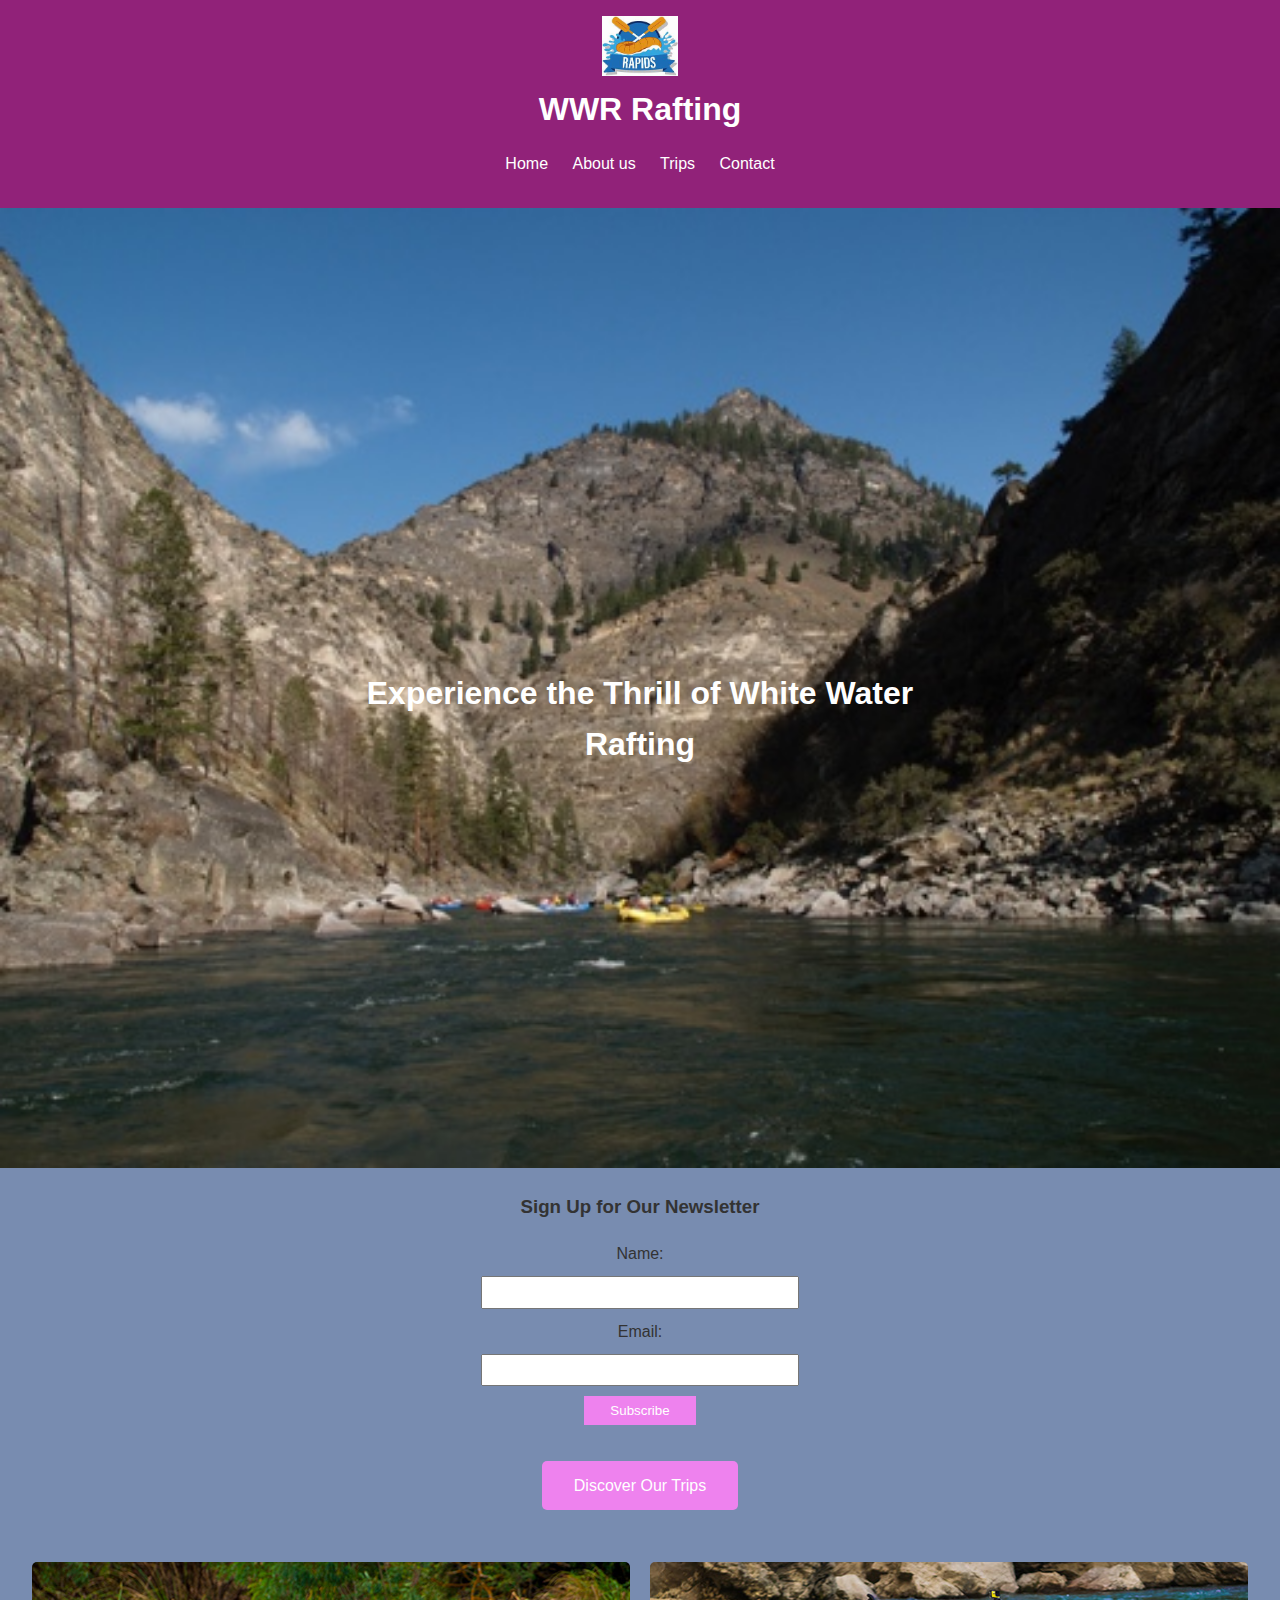
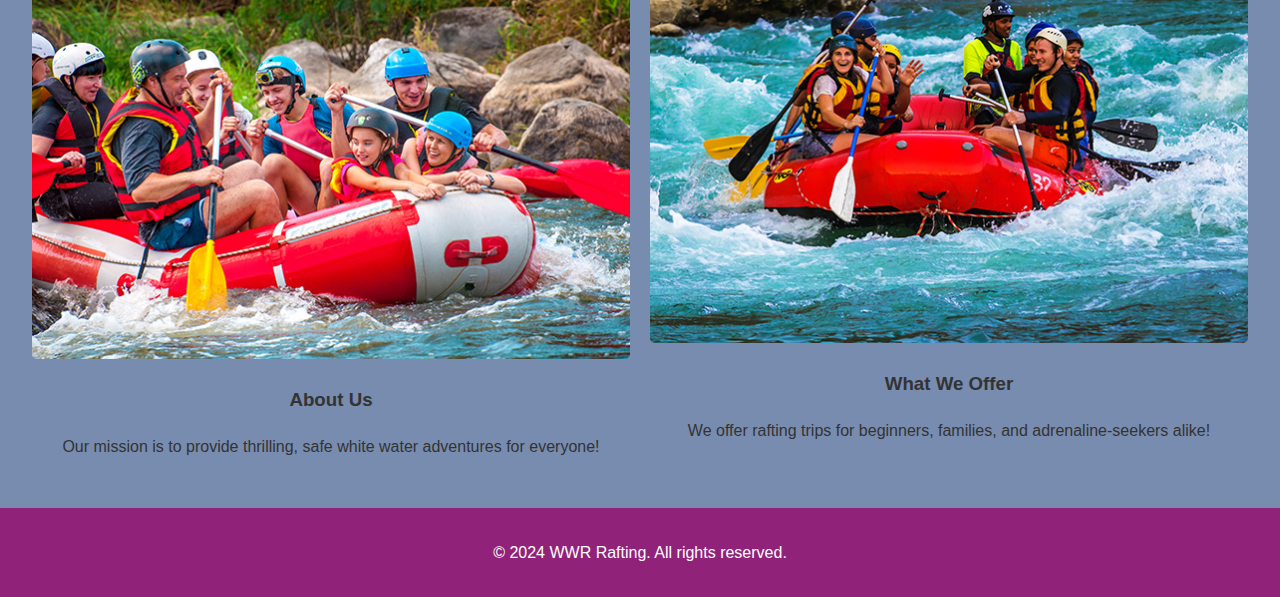
<file: wwr/index.html>
<!DOCTYPE html>
<html lang="en">
<head>
    <meta charset="UTF-8">
    <meta name="viewport" content="width=device-width, initial-scale=1.0">
    <title>White Water Rafting - index</title>
    <link rel="stylesheet" href="styles/index.css">
</head>
<body>
    <!-- Header with Navigation -->
    <header>
        <div class="logo">
            <img src="images/crossedoars.jpeg" alt="White Water Rafting Rapids Logo">
        </div>
        <h1>WWR Rafting</h1>
        <nav>
            <ul>
                <li><a href="index.html">Home</a></li>
                <li><a href="about.html">About us</a></li>
                <li><a href="trips.html">Trips</a></li>
                <li><a href="contact.html">Contact</a></li>
            </ul>
        </nav>
    </header>
    <main>

        <!-- Hero Section -->
        <section class="hero">
            <img src="images/salmon-boats.jpg" alt="Exciting white water rafting experience">
            <h2>Experience the Thrill of White Water Rafting</h2>
        </section>

        <!-- Newsletter Sign-Up Form -->
        <section class="newsletter">
            <h3>Sign Up for Our Newsletter</h3>
            <form action="subscribe.html" method="post">
                <label for="name">Name:</label>
                <input type="text" id="name" name="name" required>
                <label for="email">Email:</label>
                <input type="email" id="email" name="email" required>
                <button type="submit">Subscribe</button>
            </form>
        </section>

    <!-- Call to Action -->
    <div class="cta">
        <a href="trips.html" class="cta-button">Discover Our Trips</a>
    </div>

    <!-- Content Grid -->
    <section class="content-grid">
        <div class="grid-item">
            <img src="images/rafting9_600.jpg" alt="Rafting trip preview">
            <h3>About Us</h3>
            <p>Our mission is to provide thrilling, safe white water adventures for everyone!</p>
        </div>
        <div class="grid-item">
            <img src="images/rafting17_600.jpg" alt="Another rafting trip preview">
            <h3>What We Offer</h3>
            <p>We offer rafting trips for beginners, families, and adrenaline-seekers alike!</p>
        </div>
    </section>

    <!-- Footer -->
    </main>
    <footer>
        <p>&copy; 2024 WWR Rafting. All rights reserved.</p>
    </footer>
</body>
</html>
</file>
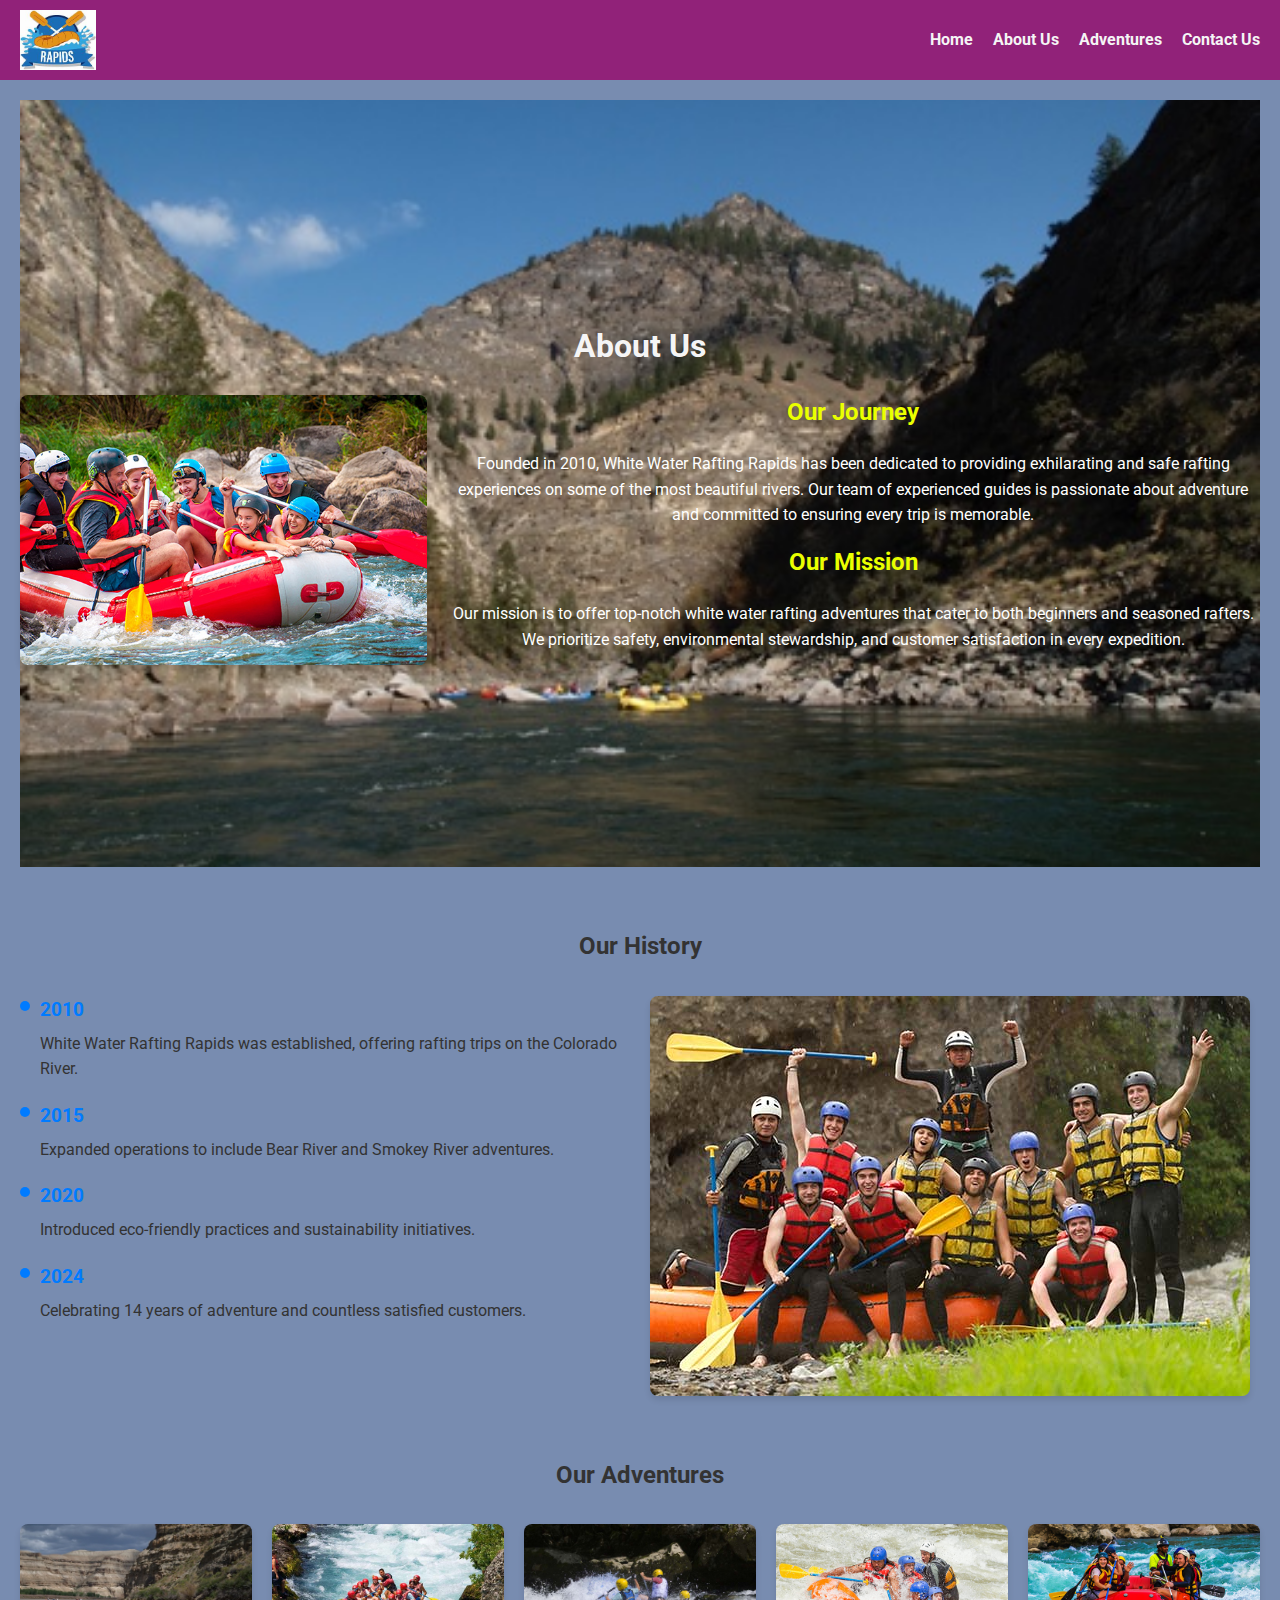
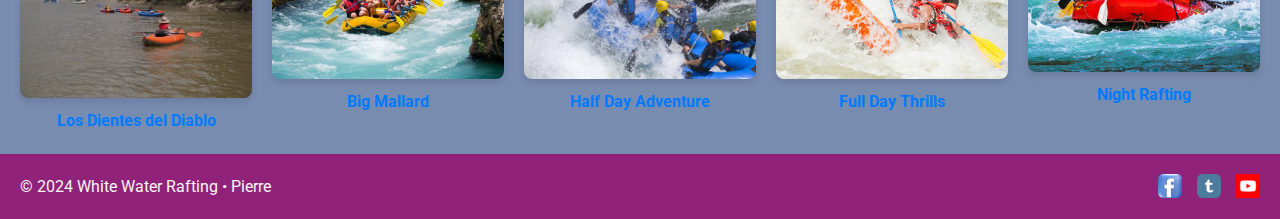
<file: wwr/about.html>
<!DOCTYPE html>
<html lang="en">
<head>
    <meta charset="UTF-8">
    <meta name="viewport" content="width=device-width, initial-scale=1.0">
    <meta http-equiv="X-UA-Compatible" content="IE=edge">
    <title>White Water Rafting - About us</title>

    <link rel="preconnect" href="https://fonts.googleapis.com">
    <link rel="preconnect" href="https://fonts.gstatic.com" crossorigin>
    <link href="https://fonts.googleapis.com/css2?family=Roboto&display=swap" rel="stylesheet">
    <link rel="stylesheet" href="styles/rafting.css">
</head>
<body>

    <!-- Header Section -->
    <header>
        <div class="logo">
            <img src="images/crossedoars.jpeg" alt="White Water Rafting Rapids Logo">
        </div>
        <nav aria-label="Main Navigation">
            <ul>
                <li><a href="../wwr/index.html">Home</a></li>
                <li><a href="about.html">About Us</a></li>
                <li><a href="trips.html">Adventures</a></li>
                <li><a href="contact.html">Contact Us</a></li>
            </ul>
        </nav>
    </header>

    <!-- Main Content -->
    <main>
        <!-- About Us Section -->
        <section class="about-us">
            <h1>About Us</h1>
            <div class="about-content">
                <img src="images/rafting9_600.jpg" alt="Our Team" class="about-image">
                <div class="about-text">
                    <h2>Our Journey</h2>
                    <p>Founded in 2010, White Water Rafting Rapids has been dedicated to providing exhilarating and safe rafting experiences on some of the most beautiful rivers. Our team of experienced guides is passionate about adventure and committed to ensuring every trip is memorable.</p>
                    <h2>Our Mission</h2>
                    <p>Our mission is to offer top-notch white water rafting adventures that cater to both beginners and seasoned rafters. We prioritize safety, environmental stewardship, and customer satisfaction in every expedition.</p>
                </div>
            </div>
        </section>

        <!-- History Section -->
        <section class="history">
            <h2>Our History</h2>
            <div class="history-content">
                <div class="history-timeline">
                    <div class="timeline-item">
                        <h3>2010</h3>
                        <p>White Water Rafting Rapids was established, offering rafting trips on the Colorado River.</p>
                    </div>
                    <div class="timeline-item">
                        <h3>2015</h3>
                        <p>Expanded operations to include Bear River and Smokey River adventures.</p>
                    </div>
                    <div class="timeline-item">
                        <h3>2020</h3>
                        <p>Introduced eco-friendly practices and sustainability initiatives.</p>
                    </div>
                    <div class="timeline-item">
                        <h3>2024</h3>
                        <p>Celebrating 14 years of adventure and countless satisfied customers.</p>
                    </div>
                </div>
                <div class="history-image">
                    <img src="images/rafting59_600.jpg" alt="Historical Rafting Adventure">
                </div>
            </div>
        </section>

        <!-- Adventures Section -->
        <section class="adventures">
            <h2>Our Adventures</h2>
            <div class="adventure-grid">
                <figure>
                    <img src="images/deso-boats.jpg" alt="Los Dientes del Diablo" loading="lazy">
                    <figcaption>Los Dientes del Diablo</figcaption>
                </figure>
                <figure>
                    <img src="images/rafting53_600.jpg" alt="Big Mallard" loading="lazy">
                    <figcaption>Big Mallard</figcaption>
                </figure>
                <figure>
                    <img src="images/rafting64_600.jpg" alt="Half Day Adventure" loading="lazy">
                    <figcaption>Half Day Adventure</figcaption>
                </figure>
                <figure>
                    <img src="images/rafting30_600.jpg" alt="Full Day Thrills" loading="lazy">
                    <figcaption>Full Day Thrills</figcaption>
                </figure>
                <figure>
                    <img src="images/rafting17_600.jpg" alt="Night Rafting" loading="lazy">
                    <figcaption>Night Rafting</figcaption>
                </figure>
            </div>    
        </section>
    </main>

    <!-- Footer Section -->
    <footer>
        <p>&copy; 2024 White Water Rafting &#8226; Pierre</p>
        <div class="social-links">
            <a href="#" aria-label="Visit our Facebook page"><img src="images/Facebook.webp" alt=""></a>
            <a href="#" aria-label="Visit our Twitter profile"><img src="images/14_social-128.webp" alt=""></a>
            <a href="#" aria-label="Visit our YouTube channel"><img src="images/2018_social_media_popular_app_logo_youtube-128.webp" alt=""></a>
        </div>
    </footer>

</body>
</html>
</file>
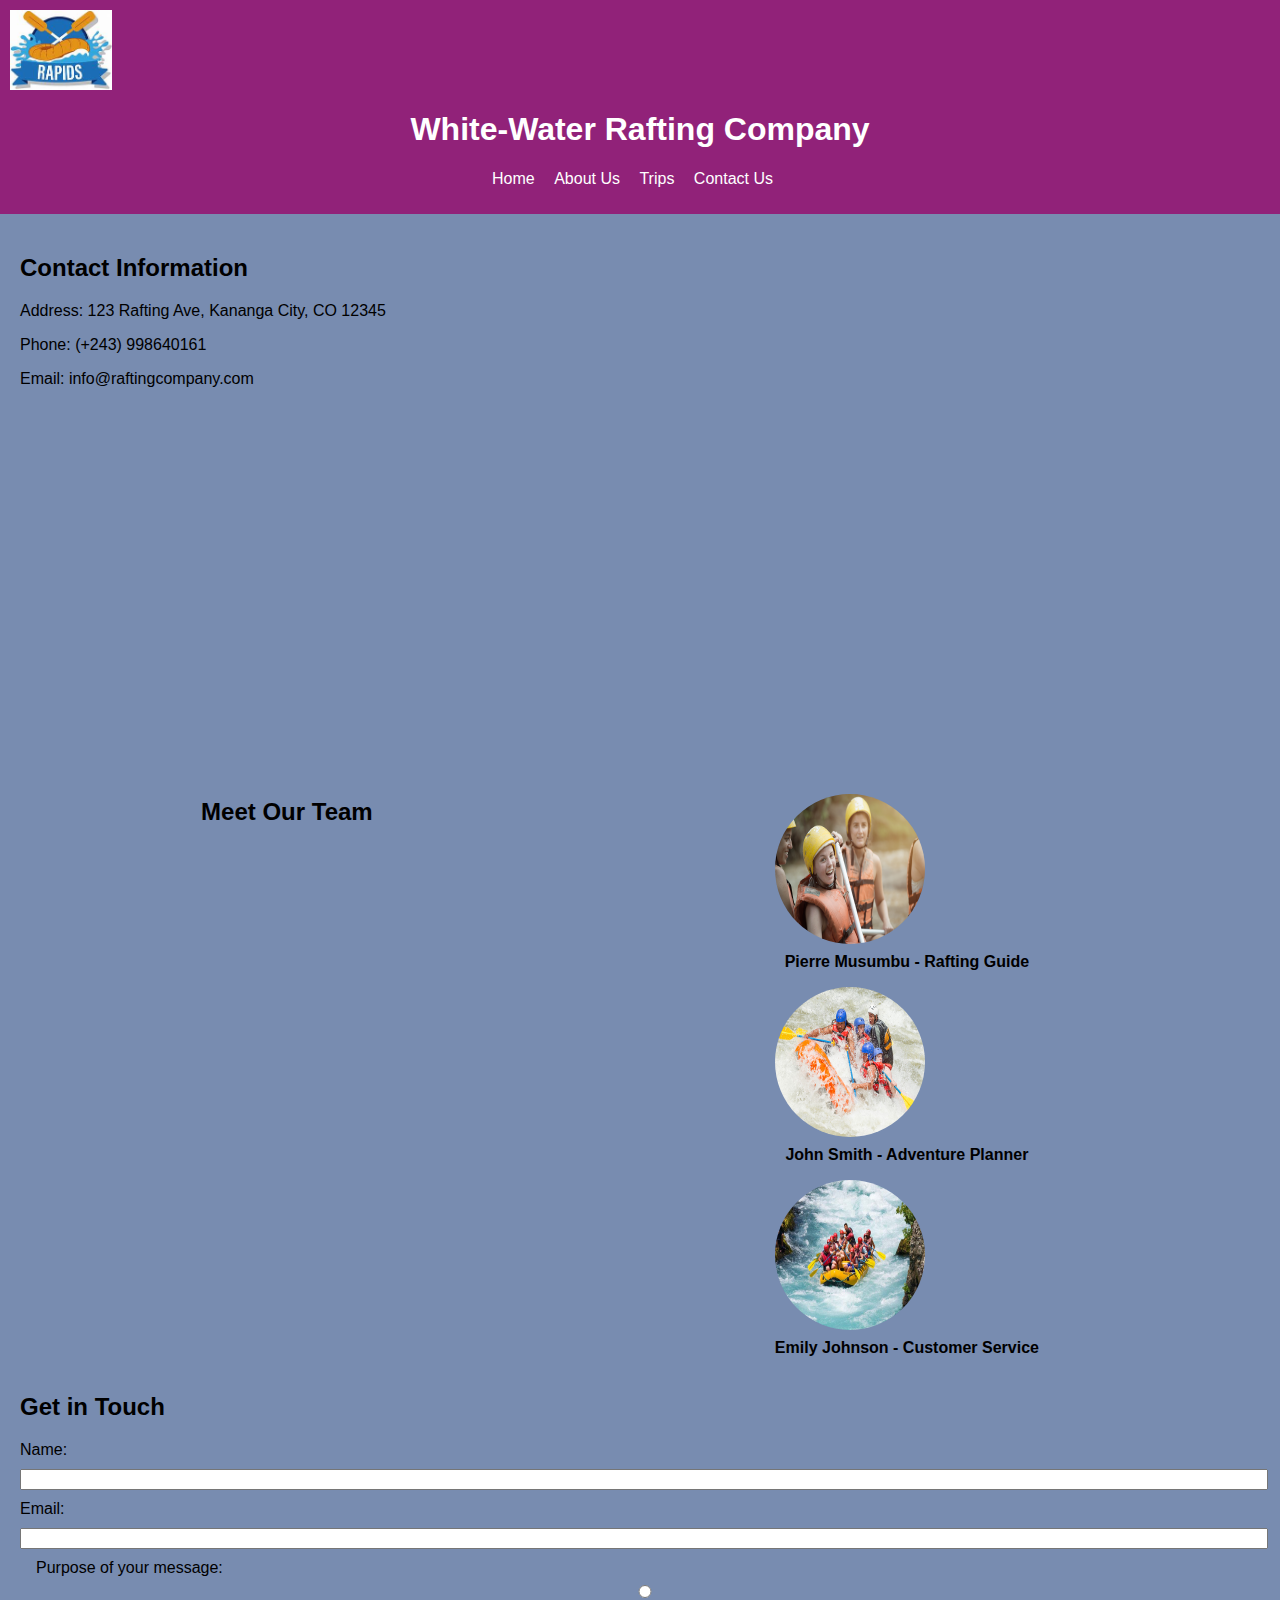
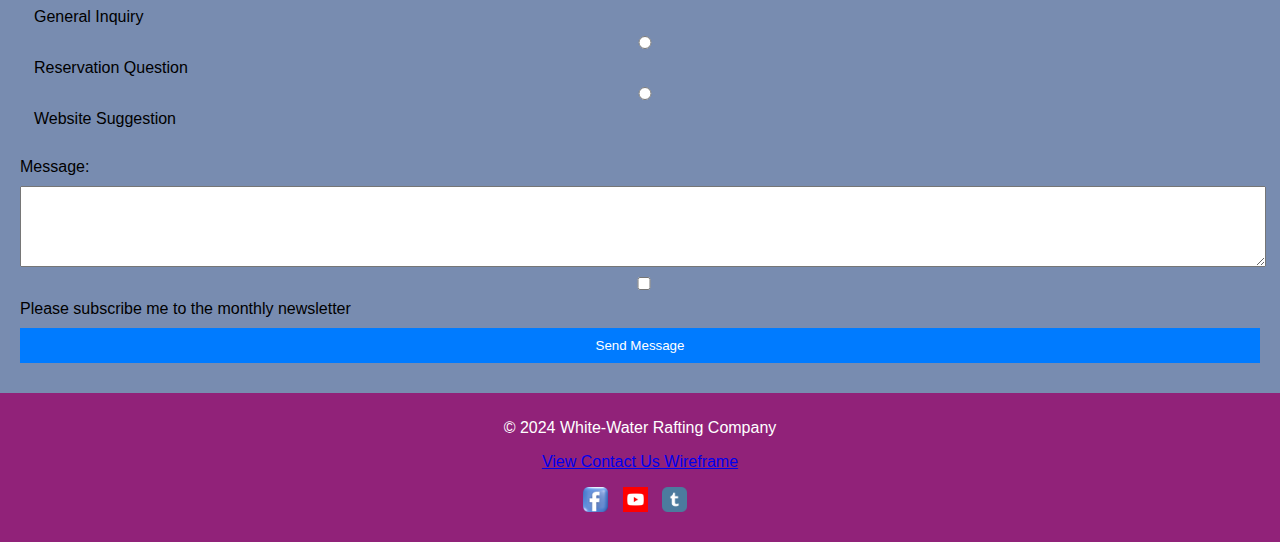
<file: wwr/contact.html>
<!DOCTYPE html>
<html lang="en">
<head>
  <meta charset="UTF-8">
  <meta name="viewport" content="width=device-width, initial-scale=1.0">
  <meta name="description" content="Get in touch with [Company Name]. Contact us for inquiries, reservations, or feedback. Reach our team by phone, email, or visit us in person. Explore our location via an interactive Google map.">
  <title>Contact Us - White-Water Rafting Company</title>
  <link rel="stylesheet" href="styles/contact.css">
</head>
<body>

  <!-- Header and Navigation (same as other pages) -->
  <header>
    <div class="logo">
      <img src="images/crossedoars.jpeg" alt="White Water Rafting Rapids Logo">
    </div>
    <h1>White-Water Rafting Company</h1>
    <nav>
      <ul>
        <li><a href="../wwr/index.html">Home</a></li>
        <li><a href="about.html">About Us</a></li>
        <li><a href="trips.html">Trips</a></li>
        <li><a href="contact.html">Contact Us</a></li>
      </ul>
    </nav>
  </header>

  <!-- Main Section -->
  <main>
    <!-- Company Information -->
    <section class="company-info">
        <h2>Contact Information</h2>
        <p>Address: 123 Rafting Ave, Kananga City, CO 12345</p>
        <p>Phone: (+243) 998640161</p>
        <p>Email: info@raftingcompany.com</p>

        <!-- Google Map Embed (No inline style) -->
        <iframe
            src="https://www.google.com/maps/embed?pb=!1m14!1m12!1m3!1d31749.609963285904!2d22.417225499999997!3d-5.8975235999999995!2m3!1f0!2f0!3f0!3m2!1i1024!2i768!4f13.1!5e0!3m2!1sfr!2scd!4v1729091365377!5m2!1sfr!2scd" width="600" height="450" style="border:0;" allowfullscreen="" loading="lazy" referrerpolicy="no-referrer-when-downgrade">
        </iframe>
    </section>

    <!-- Employee Profiles -->
    <section class="employee-profiles">
      <h2>Meet Our Team</h2>
      <div class="profile-grid">
        <div class="employee">
          <figure>
            <img src="images/rafting21_600.png" alt="Employee 1">
            <figcaption>Pierre Musumbu - Rafting Guide</figcaption>
          </figure>  
        </div>
        <div class="employee">
          <figure>
            <img src="images/rafting30_600.jpg" alt="Employee 2">
            <figcaption>John Smith - Adventure Planner</figcaption>
          </figure>  
        </div>
        <div class="employee">
          <figure>
            <img src="images/rafting53_600.jpg" alt="Employee 3">
            <figcaption>Emily Johnson - Customer Service</figcaption>
          </figure>  
        </div>
      </div>
    </section>

    <!-- Contact Form -->
    <section class="contact-form">
      <h2>Get in Touch</h2>
      <form action="#" method="post">
        <label for="name">Name:</label>
        <input type="text" id="name" name="name" required>

        <label for="email">Email:</label>
        <input type="email" id="email" name="email" required>

        <fieldset>
          <legend>Purpose of your message:</legend>
          <label>
            <input type="radio" name="purpose" value="general" required> General Inquiry
          </label>
          <label>
            <input type="radio" name="purpose" value="reservation"> Reservation Question
          </label>
          <label>
            <input type="radio" name="purpose" value="suggestion"> Website Suggestion
          </label>
        </fieldset>

        <label for="message">Message:</label>
        <textarea id="message" name="message" rows="5" required></textarea>

        <label>
          <input type="checkbox" name="subscribe" value="yes"> Please subscribe me to the monthly newsletter
        </label>

        <button type="submit">Send Message</button>
      </form>
    </section>
  </main>

  <!-- Footer -->
  <footer>
    <p>&copy; 2024 White-Water Rafting Company</p>
    <p><a href="contact-wireframe.png">View Contact Us Wireframe</a></p>
    <ul class="social-icons">
      <li><a href="#"><img src="images/Facebook.webp" alt="Facebook"></a></li>
      <li><a href="#"><img src="images/2018_social_media_popular_app_logo_youtube-128.webp" alt="Twitter"></a></li>
      <li><a href="#"><img src="images/14_social-128.webp" alt="Instagram"></a></li>
    </ul>
  </footer>

</body>
</html>
</file>
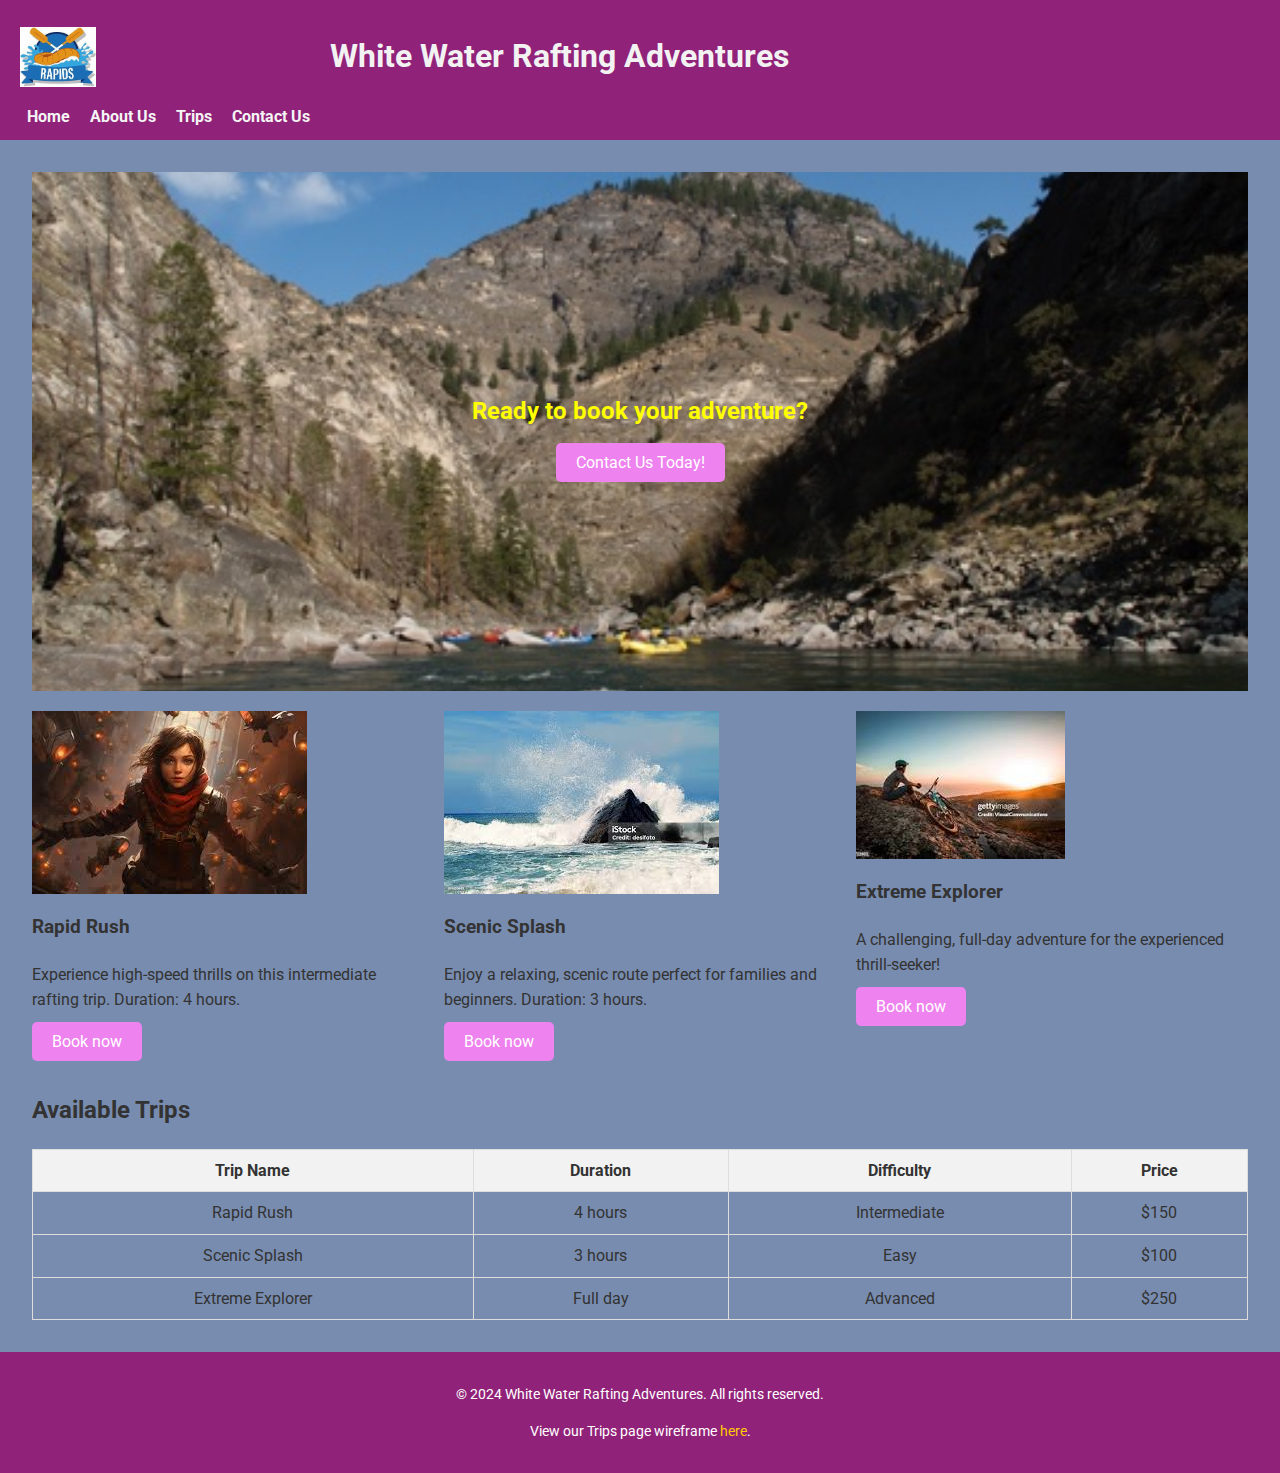
<file: wwr/trips.html>
<!DOCTYPE html>
<html lang="en">
<head>
    <meta charset="UTF-8">
    <title>Our Exciting Trips | White Water Rafting - Trips</title>
    <meta name="description" content="Discover our exciting white-water rafting trips. Choose your adventure with options for all skill levels.">
    <meta http-equiv="X-UA-Compatible" content="IE=edge">

    <link rel="preconnect" href="https://fonts.googleapis.com">
    <link rel="preconnect" href="https://fonts.gstatic.com" crossorigin>
    <link href="https://fonts.googleapis.com/css2?family=Roboto&display=swap" rel="stylesheet">
    <link rel="stylesheet" href="styles/trips.css">
</head>
<body>

    <!-- Header Section -->
    <header>
        <div class="logo">
            <img src="images/crossedoars.jpeg" alt="White Water Rafting Rapids Logo">
        </div>
        <h1>White Water Rafting Adventures</h1>
        <nav aria-label="Main Navigation">
            <ul>
                <li><a href="../wwr/index.html">Home</a></li>
                <li><a href="about.html">About Us</a></li>
                <li><a href="trips.html">Trips</a></li>
                <li><a href="contact.html">Contact Us</a></li>
            </ul>
        </nav>
    </header>

    <!-- Main Content -->
    <main>
        <section class="cta">
            <h2>Ready to book your adventure?</h2>
            <p><a href="contact.html" class="cta-button">Contact Us Today!</a></p>
        </section>

        <div class="trips">
            <article class="trip">
                <img src="images/rapid_rash.jfif" alt="Rapid Rush Adventure">
                <h3>Rapid Rush</h3>
                <p>Experience high-speed thrills on this intermediate rafting trip. Duration: 4 hours.</p>
                <p><a href="contact.html" class="trip-button">Book now</a></p>
            </article>
            
            <article class="trip">
                <img src="images/scenetic_splanish.jfif" alt="Scenic Splash Tour">
                <h3>Scenic Splash</h3>
                <p>Enjoy a relaxing, scenic route perfect for families and beginners. Duration: 3 hours.</p>
                <p><a href="contact.html" class="trip-button">Book now</a></p>
            </article>
            
            <article class="trip">
                <img src="images/extreme_explorater.jfif" alt="Extreme Explorer Challenge">
                <h3>Extreme Explorer</h3>
                <p>A challenging, full-day adventure for the experienced thrill-seeker!</p>
                <p><a href="contact.html" class="trip-button">Book now</a></p>
            </article>
        </div>

        <section class="trip-table">
            <h2>Available Trips</h2>
            <table>
                <tr>
                    <th>Trip Name</th>
                    <th>Duration</th>
                    <th>Difficulty</th>
                    <th>Price</th>
                </tr>
                <tr>
                    <td>Rapid Rush</td>
                    <td>4 hours</td>
                    <td>Intermediate</td>
                    <td>$150</td>
                </tr>
                <tr>
                    <td>Scenic Splash</td>
                    <td>3 hours</td>
                    <td>Easy</td>
                    <td>$100</td>
                </tr>
                <tr>
                    <td>Extreme Explorer</td>
                    <td>Full day</td>
                    <td>Advanced</td>
                    <td>$250</td>
                </tr>
            </table>
        </section>
    </main>

    <!-- Footer Section -->
    <footer>
        <p>&copy; 2024 White Water Rafting Adventures. All rights reserved.</p>
        <p>View our Trips page wireframe <a href="images/wireframe.webp" target="_blank">here</a>.</p>
    </footer>

</body>
</html>
</file>
<file: wwr/styles/index.css>
:root {
    --primary-color: #912279;
    --secondary-color: hsl(219, 26%, 58%);
    --font-color: violet;
    --background-color: #f5f5f5;
}

body {
    font-family: 'Roboto', sans-serif;
    margin: 0;
    padding: 0;
    line-height: 1.6;
    color: #333;
}

header, footer {
    display: grid;
    background-color: #912279;
    color: #fff;
    text-align: center;
    padding: 1em;
}

.logo img {
    max-height: 60px;
}

header h1 {
    margin: 0;
}

header nav ul {
    list-style-type: none;
    padding: 0;
}

header nav ul li {
    display: inline;
    margin: 0 10px;
}

header nav ul li a {
    color: #fff;
    text-decoration: none;
}

main {
    background-color: hsl(219, 26%, 58%);
}

/* Hero Section */
.hero {
    position: relative;
    text-align: center;
    color: #fff;
}

.hero img {
    width: 100%;
    height: auto;
}

.hero h2 {
    position: absolute;
    top: 50%;
    left: 50%;
    transform: translate(-50%, -50%);
    font-size: 2em;
    color: #fff;
}

/* Newsletter Form */
.newsletter {
    padding: 1em;
    background-color: hsl(219, 26%, 58%);
    text-align: center;
}

.newsletter h3 {
    margin-top: 0;
}

.newsletter form {
    display: flex;
    flex-direction: column;
    gap: 10px;
    align-items: center;
}

.newsletter input {
    padding: 0.5em;
    width: 100%;
    max-width: 300px;
}

.newsletter button {
    padding: 0.5em 2em;
    background-color: violet;
    color: #fff;
    border: none;
    cursor: pointer;
}

/* Call to Action */
.cta {
    text-align: center;
    margin: 2em 0;
}

.cta-button {
    background-color: violet;
    color: #fff;
    padding: 1em 2em;
    text-decoration: none;
    border-radius: 5px;
}

/* Content Grid */
.content-grid {
    display: grid;
    grid-template-columns: 1fr 1fr;
    gap: 20px;
    padding: 2em;
}

.content-grid .grid-item {
    text-align: center;
}

.content-grid img {
    width: 100%;
    height: auto;
    border-radius: 5px;
}

/* Footer */
footer {
    padding: 1em;
    background-color: #912279;
    color: #fff;
}
</file>
<file: wwr/styles/rafting.css>
:root {
    --primary-color: #912279;
    --secondary-color: hsl(219, 26%, 58%);
    --font-color: violet;
    --background-color: #f5f5f5;
}    

body {
    font-family: 'Roboto', sans-serif;
    margin: 0;
    padding: 0;
    line-height: 1.6;
    color: #333;
}

img {
    max-width: 100%;
    height: auto;
    display: block;
}

a {
    text-decoration: none;
    color: inherit;
}

main {
    padding: 20px;
    background-color: hsl(219, 26%, 58%);
}

/* Header Styles */
header {
    display: grid;
    grid-template-columns: 1fr 3fr;
    align-items: center;
    padding: 10px 20px;
    background-color: #912279;
}

.logo img {
    max-height: 60px;
}

nav ul {
    display: flex;
    justify-content: flex-end;
    list-style: none;
    margin: 0;
    padding: 0;
}

nav ul li {
    margin-left: 20px;
}

nav ul li a {
    font-weight: bold;
    color: #f5f5f5;
    transition: color 0.3s ease;
}

nav ul li a:hover {
    color: #007BFF;
}

/* About Us Section */
.about-us {
    margin-top: 0;
    position: relative;
    text-align: center;
    background-image: url('../images/salmon-boats.jpg');
    background-size: cover;
    background-position: center;
    padding: 200px 0;
}

.about-us h1 {
    text-align: center;
    margin-bottom: 20px;
    color: #f5f5f5;
}

.about-content {
    display: grid;
    grid-template-columns: 1fr 2fr;
    gap: 20px;
    align-items: center;
}

.about-image {
    border-radius: 8px;
    box-shadow: 0 4px 6px rgba(0, 0, 0, 0.1);
}

.about-text h2 {
    margin-top: 0;
    color: rgb(234, 255, 0);
}

.about-text p {
    margin-bottom: 15px;
    color: white;
}

/* History Section */
.history {
    margin-top: 60px;
}

.history h2 {
    text-align: center;
    margin-bottom: 30px;
}

.history-content {
    display: flex;
    flex-wrap: wrap;
    gap: 20px;
    align-items: flex-start;
}

.history-timeline {
    flex: 1 1 300px;
}

.timeline-item {
    margin-bottom: 20px;
    padding-left: 20px;
    position: relative;
}

.timeline-item h3 {
    margin: 0 0 5px 0;
    color: #007BFF;
}

.timeline-item p {
    margin: 0;
}

.timeline-item::before {
    content: '';
    position: absolute;
    left: 0;
    top: 5px;
    width: 10px;
    height: 10px;
    background-color: #007BFF;
    border-radius: 50%;
}

.history-image {
    flex: 1 1 300px;
}

.history-image img {
    border-radius: 8px;
    box-shadow: 0 4px 6px rgba(0, 0, 0, 0.1);
}

/* Adventures Section */
.adventures {
    margin-top: 60px;
}

.adventures h2 {
    text-align: center;
    margin-bottom: 30px;
}

.adventure-grid {
    display: grid;
    grid-template-columns: repeat(auto-fit, minmax(200px, 1fr));
    gap: 20px;
}

.adventure-grid figure {
    margin: 0;
    text-align: center;
}

.adventure-grid img {
    border-radius: 8px;
    box-shadow: 0 4px 6px rgba(0, 0, 0, 0.1);
}

.adventure-grid figcaption {
    margin-top: 10px;
    font-weight: bold;
    color: #007BFF;
}

/* Footer Styles */
footer {
    display: flex;
    justify-content: space-between;
    align-items: center;
    padding: 20px;
    background-color: #912279;
    flex-wrap: wrap;
}

footer p {
    margin: 0;
    color: #f5f5f5;
}

.social-links {
    display: flex;
    gap: 15px;
}

.social-links a img {
    width: 24px;
    height: 24px;
    transition: transform 0.3s ease;
}

.social-links a:hover img {
    transform: scale(1.2);
}
</file>
<file: wwr/styles/contact.css>
:root {
    --primary-color: #912279;
    --secondary-color: hsl(219, 26%, 58%);
    --font-color: violet;
    --background-color: #f5f5f5;
}

body {
    font-family: 'Roboto', sans-serif;
    margin: 0;
    padding: 0;
}
  
header, footer {
    background-color: #912279;
    color: #fff;
    text-align: center;
    padding: 10px;
}

header img {
    display: flex;
    align-items: flex-end ;
    justify-content: space-between;
}

.logo img {
    height: 80px;
    width: auto;
}

nav ul {
    list-style: none;
    padding: 0;
}
  
nav ul li {
    display: inline;
    margin-right: 15px;
}
  
nav ul li a {
    color: #fff;
    text-decoration: none;
}
  
main {
    padding: 20px;
    background-color: hsl(219, 26%, 58%);
}
  
  /* Company Info */
.company-info {
    margin-bottom: 20px;
}
  
/* Employee Profiles */
.employee-profiles {
    display: flex;
    justify-content: space-around;
    margin-bottom: 20px;
}
  
.employee img {
    width: 150px;
    height: 150px;
    border-radius: 50%;
}
  
.employee figcaption {
    text-align: center;
    margin-top: 5px;
    font-weight: bold;
}
  
/* Contact Form */
.contact-form {
    margin-top: 20px;
}
  
.contact-form label, 
.contact-form textarea, 
.contact-form input, 
.contact-form button {
    display: block;
    width: 100%;
    margin-bottom: 10px;
}
  
.contact-form button {
    background-color: #007BFF;
    color: white;
    padding: 10px;
    border: none;
    cursor: pointer;
}
  
.contact-form button:hover {
    background-color: #0056b3;
}
  
fieldset {
    border: none;
    margin-bottom: 10px;
}
  
/* Google Map Styles */
iframe {
    width: 100%;
    height: 350px;
    border: none;
}
  
/* Social Icons */
.social-icons {
    list-style: none;
    padding: 0;
}
  
.social-icons li {
    display: inline;
    margin-right: 10px;
}
  
.social-icons img {
    width: 25px;
    height: 25px;
}
</file>
<file: wwr/styles/trips.css>
:root {
    --primary-color: #912279;
    --secondary-color: hsl(219, 26%, 58%);
    --font-color: violet;
    --background-color: #f5f5f5;
}    

body {
    font-family: 'Roboto', sans-serif;
    margin: 0;
    padding: 0;
    line-height: 1.6;
    color: #333;
}

img {
    max-width: 100%;
    height: auto;
    display: block;
}

a {
    text-decoration: none;
    color: inherit;
}

/* Header Styles */
header {
    display: grid;
    grid-template-columns: 1fr 3fr;
    align-items: center;
    color: #f2f2f2;
    padding: 10px 20px;
    background-color: #912279;
}

.logo img {
    max-height: 60px;
}

header h1 {
    font-size: 2rem;
}

nav ul {
    display: flex ;
    justify-content: flex-end;
    list-style: none;
    margin: 0;
    padding: 0;
}

nav ul li {
    margin-right: 20px;
}

nav ul li a {
    font-weight: bold;
    color: #f5f5f5;
    transition: color 0.3s ease;
}

nav ul li a:hover {
    color: #007BFF;
}

/* Footer Styles */
footer {
    background-color: #912279;
    color: white;
    padding: 1rem;
    text-align: center;
    font-size: 0.9rem;
}

footer a {
    color: #ffcc00;
    text-decoration: none;
}

footer a:hover {
    text-decoration: underline;
}

/* Main Content Styles */
main {
    padding: 2rem;
    background-color: hsl(219, 26%, 58%);
}

.cta {
    margin-top: 0;
    position: relative;
    text-align: center;
    background-image: url('../images/salmon-boats.jpg');
    background-size: cover;
    background-position: center;
    color: yellow;
    padding: 200px 0;
}

.cta-button {
    background-color: violet;
    color: white;
    padding: 10px 20px;
    text-decoration: none;
    border-radius: 5px;
}

.trips {
    display: grid;
    grid-template-columns: 3fr 3fr 3fr;
    gap: 20px;
    margin-top: 20px;
}

.trip-button {
    background-color: violet;
    color: white;
    padding: 10px 20px;
    text-decoration: none;
    border-radius: 5px;
}

.trip-table table {
    width: 100%;
    border-collapse: collapse;
}

.trip-table th, .trip-table td {
    border: 1px solid #ddd;
    padding: 8px;
    text-align: center;
}

.trip-table th {
    background-color: #f2f2f2;
    font-weight: bold;
}

footer {
    background-color: var(--primary-color);
    color: white;
    padding: 1rem;
    text-align: center;
    font-size: 0.9rem;
}

footer a {
    color: #ffcc00;
    text-decoration: none;
}

.social-links a:hover img {
    transform: scale(1.2);
}
</file>
